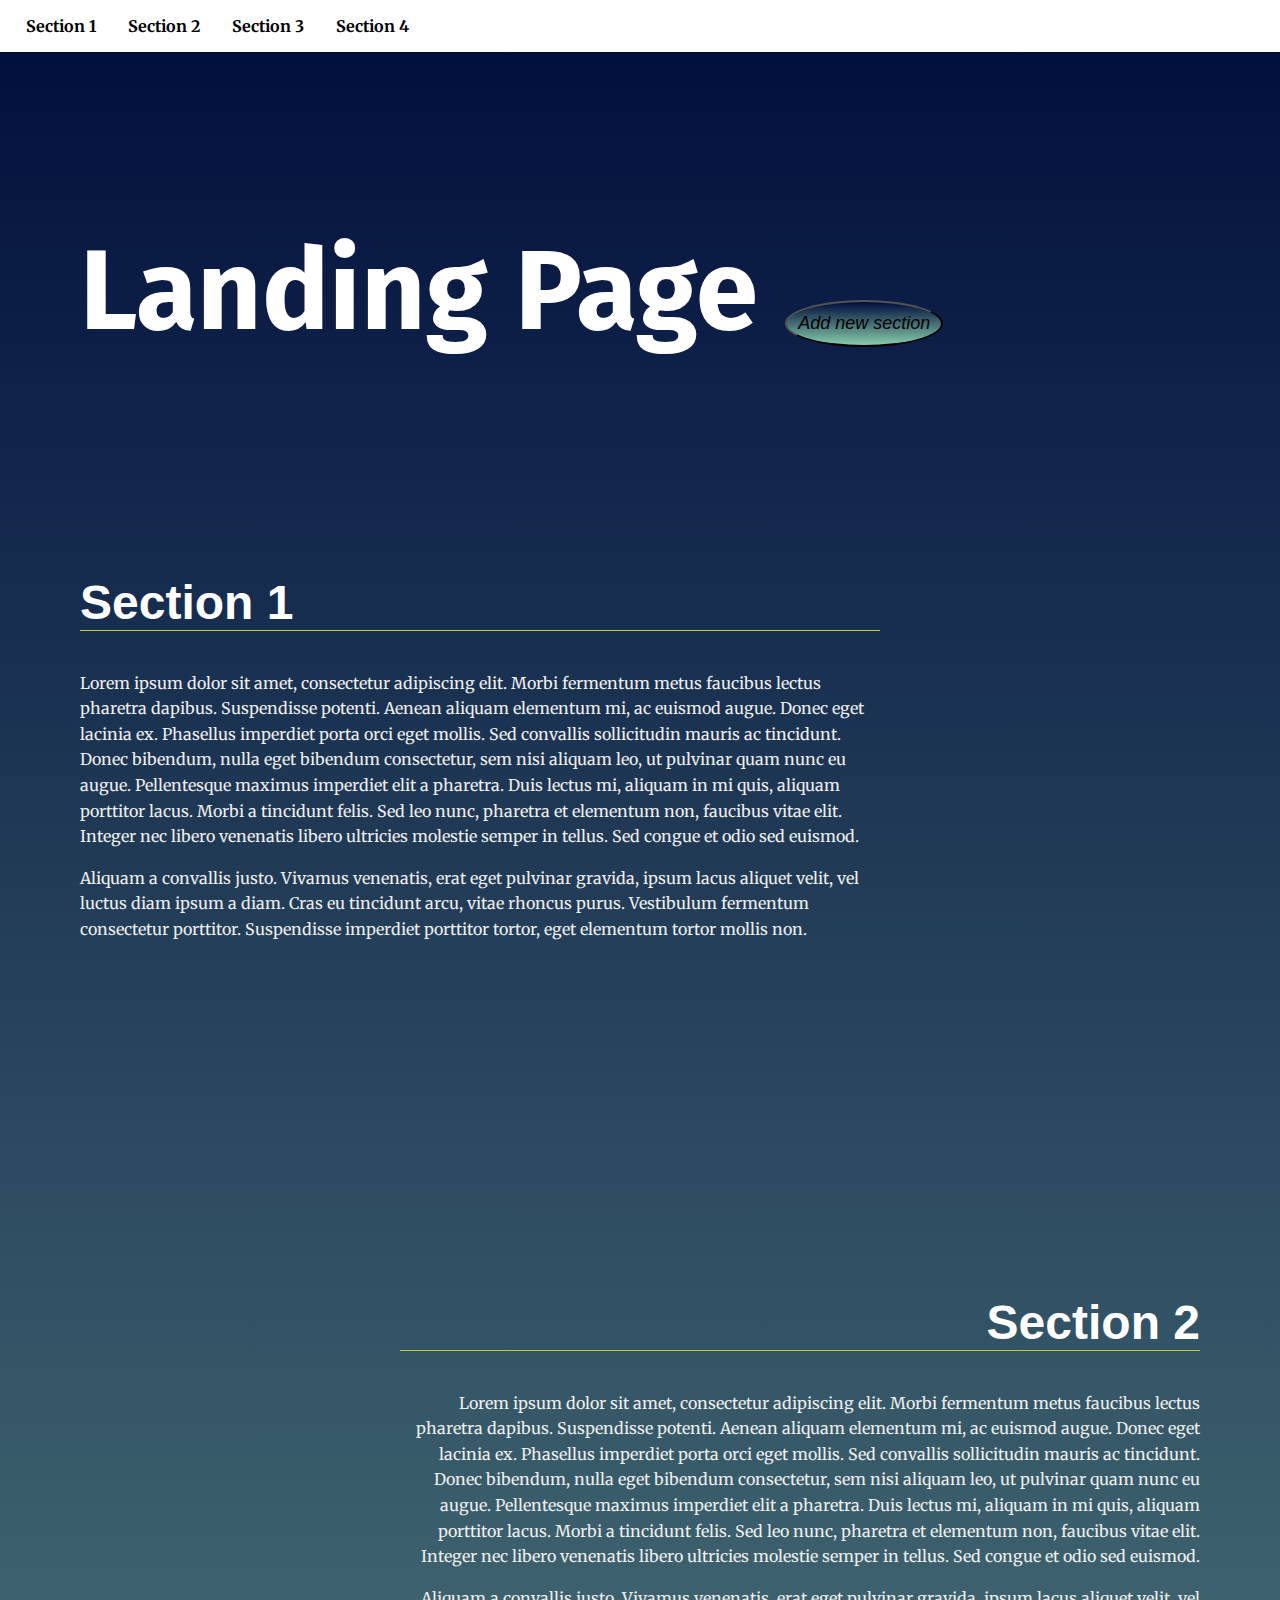
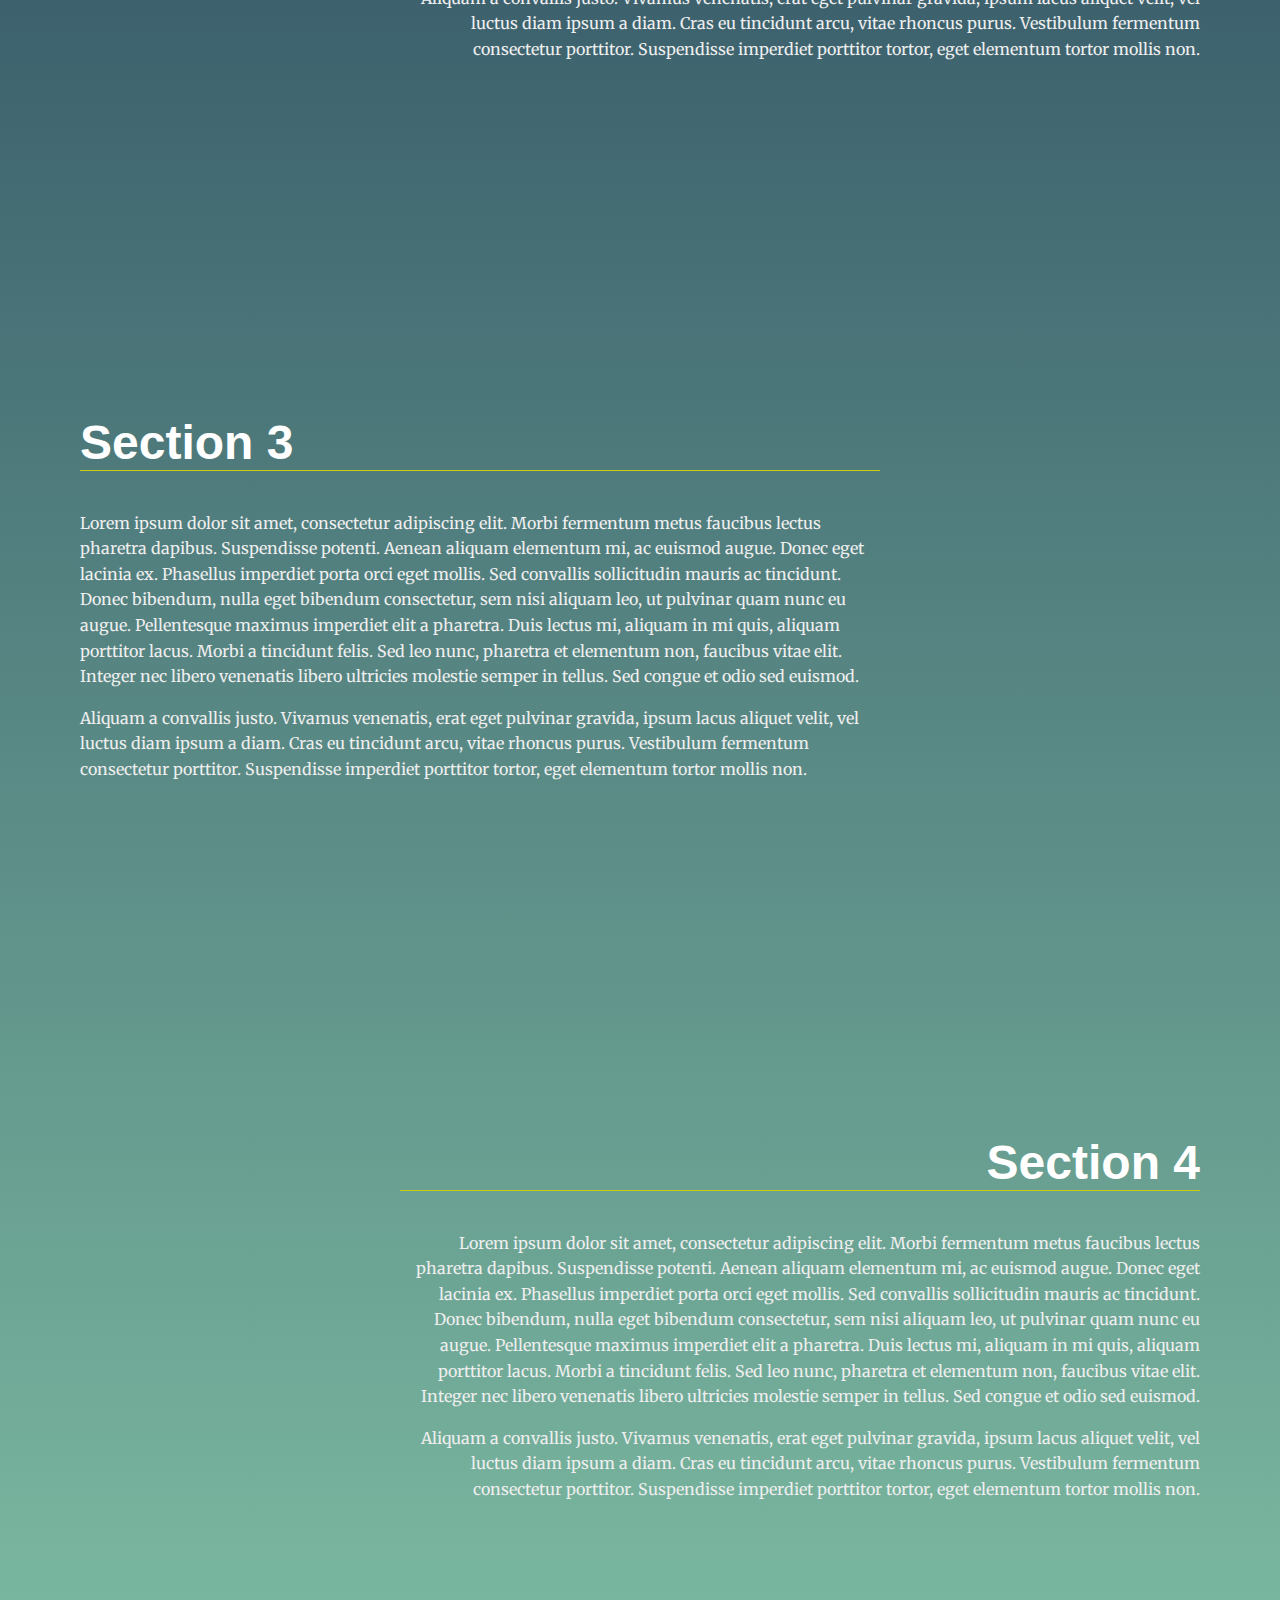
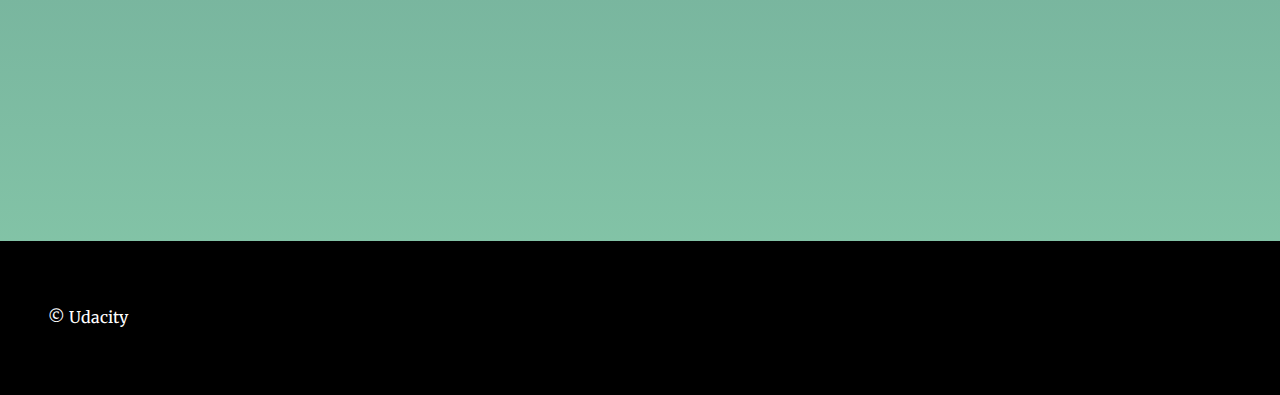
<file: landing-page/index.html>
<!DOCTYPE html>
<html lang="en">
<head>
  <meta charset="UTF-8">
  <meta name="viewport" content="width=device-width, initial-scale=1.0">
  <meta http-equiv="X-UA-Compatible" content="ie=edge">
  <title>Manipulating the DOM</title>
  <!-- Load Google Fonts -->
  <link href="https://fonts.googleapis.com/css?family=Fira+Sans:900|Merriweather&display=swap" rel="stylesheet">  <!-- Load Styles -->
  <link href="css/styles.css" rel="stylesheet">
</head>
<body>
  <!-- HTML Follows BEM naming conventions 
  IDs are only used for sections to connect menu achors to sections -->
  <header class="page__header">
    <nav class="navbar__menu">
      <!-- Navigation starts as empty UL that will be populated with JS -->
      <ul id="navbar__list"></ul>
    </nav>
  </header>
  <main id='try'>
    <header class="main__hero" id="topOfPage">
      <h1>Landing Page 
        <!-- button to add new sections on click-->
        <button class="btn" onclick="AddContent()"> Add new section</button>
      </h1>
    </header>
    <!-- Each Section has an ID (used for the anchor) and 
    a data attribute that will populate the li node.
    Adding more sections will automatically populate nav.
    The first section is set to active class by default -->

  </main>
  <button class="btn" id="goUp">&uarr;</button>
  <footer class="page__footer">
    <p>&copy Udacity</p>
  </footer>
  <script src="js/app.js"></script>
</body>
</html>
</file>
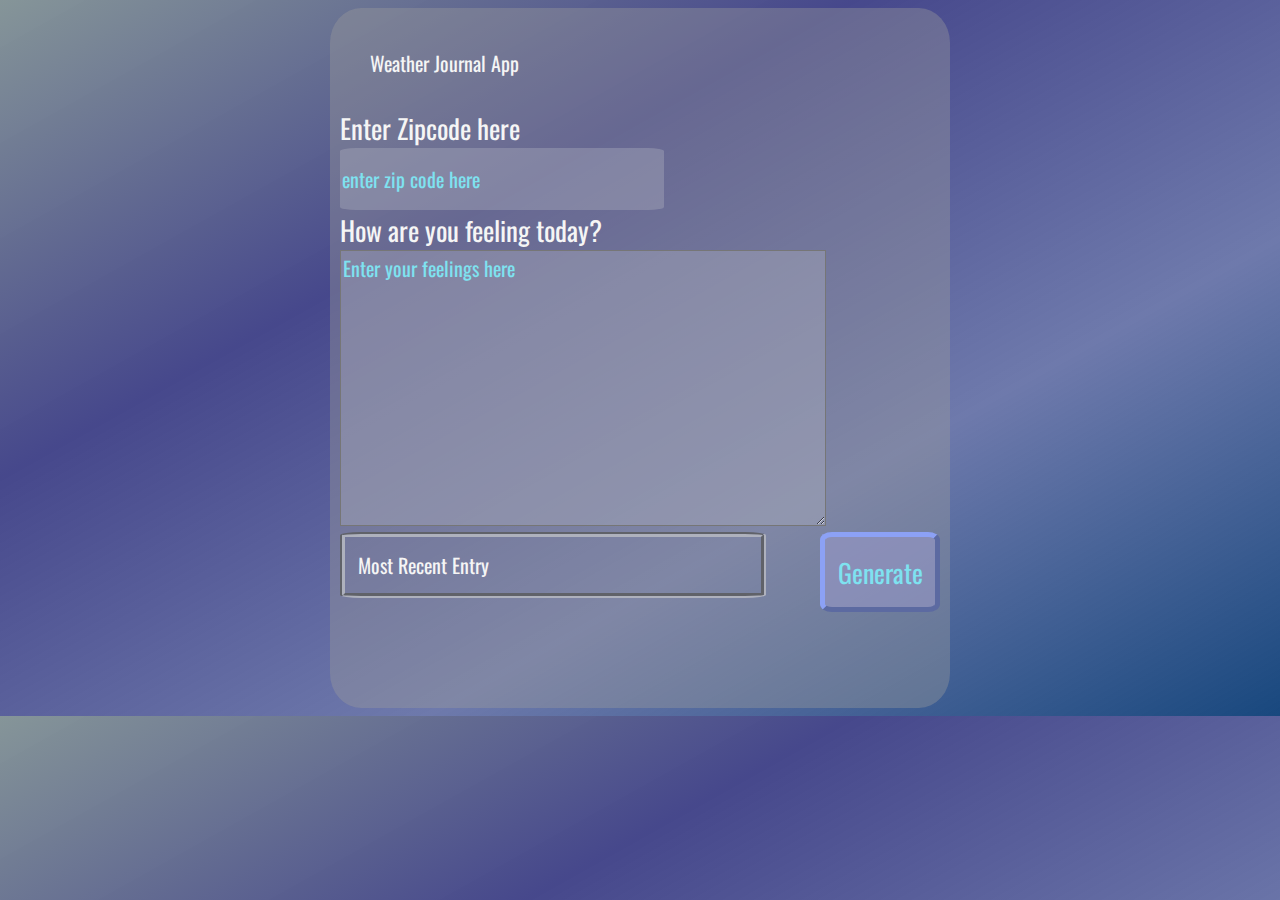
<file: weather-journal-app/website/index.html>
<!DOCTYPE html>
<html>
<head>
<meta charset="UTF-8">
<title>Weather Journal</title>
<link href="https://fonts.googleapis.com/css?family=Oswald:400,600,700|Ranga:400,700&display=swap" rel="stylesheet">
<link rel="stylesheet" href="style.css">
</head>
 <body>
<div id = "app">
  <div class ="holder headline">
    Weather Journal App
  </div>
  <div class ="holder zip">
    <label for="zip">Enter Zipcode here</label>
    <input type="text" id="zip" placeholder="enter zip code here">
  </div>
  <div class ="holder feel">
    <label for="feelings">How are you feeling today?</label>
    <textarea class= "myInput" id="feelings" placeholder="Enter your feelings here" rows="9" cols="50"></textarea>
    <br>
    <button id="generate" type = "submit" onclick="generate()"> Generate </button>
  </div>
  <div class ="holder entry">
    <div class = "title">Most Recent Entry</div>
   <div id = "entryHolder">
    <div id = "date"></div> 
   <div id = "temp"></div>
   <div id = "content"></div>
  </div>
  </div>

  </div>
<script src="app.js" type="text/javascript"></script>

</body>
</html>
</file>
<file: weather-journal-app/website/style.css>
body{
    background-image:linear-gradient(to bottom right,rgba(108, 127, 131, 0.829),rgba(37, 39, 119, 0.849) ,rgba(27, 45, 124, 0.637),rgba(8, 59, 117, 0.932));
    font-family: -apple-system, BlinkMacSystemFont, sans-serif;
    justify-content: center;
}

#app{

    width: 600px;
    height: 680px;
    margin: 0 auto;
    padding: 10px;
    background-color: rgba(156, 156, 156, 0.384);
    border-radius: 5%;
    color: whitesmoke;
    justify-content: center;
    font-size: 20px;
    font-family: 'Oswald', sans-serif;
}

.holder{
    border-radius: 5%;
}

.entry{
    width: 400px;
    height: fit-content;
    padding: 8px;
    border-color: rgb(174, 177, 189);
    border-style: groove;
    border-width: 5px;
    color: #1bd1e9;
}


.headline {
padding: 5%;

}
.title{
    padding: 5px;
    color: whitesmoke;
    width: fit-content;
    border-radius: 10%;
}

/*  Basic Styling To Override Default For Basic HTML Elements */
label{
    display:block;
    font-size: 27px;
}

input{
    display:block;
    height: 60px;
    width: 320px;
    background:#abaebd65;
    border-radius: 5%;
    color: #7ee2f0;
    font-size: 20px;
    font-family: 'Oswald', sans-serif;
    border: none;
}

button{
    width: 120px;
    height: 80px;
    border-radius: 10%;
    float: right;
    background:#9999c98f;
    color: #7ee2f0;
    font-size: 26px;
    font-family: 'Oswald', sans-serif;
    border-color: rgb(140, 161, 245);
    border-width: 5px;
    box-shadow: inset;
    cursor: pointer;
  
}

h1{
    font-size: 36px;
}

textarea{
    background:#abaebd65;
    color: #7ee2f0;
    font-size: 20px;
    font-family: 'Oswald', sans-serif;
}
/* Reset style for HTML element on active to have no border*/
input:focus,
select:focus,
textarea:focus,
button:focus {
    outline: none;
}
/* Style for Placeholder Text*/
::placeholder { /* Firefox, Chrome, Opera */ 
    color: #7ee2f0; 
    font-family: 'Oswald', sans-serif;

} 
  
:-ms-input-placeholder { /* Internet Explorer 10-11 */ 
    color: #7ee2f0;
    font-family: 'Oswald', sans-serif;

} 
  
::-ms-input-placeholder { /* Microsoft Edge */ 
    color: #7ee2f0;
    font-family: 'Oswald', sans-serif;

}
</file>
<file: landing-page/css/styles.css>
/*
 *
 * CSS written based on SMACSS architecture.
 * To learn more, visit: http://smacss.com/
 * 
 * For simplicity, no reset or normalize is added. 
 * To learn more, visit: https://css-tricks.com/reboot-resets-reasoning/
 *
*/


/* ---- Base Rules ---- */
body {
    background: rgb(136,203,171);
    background: linear-gradient(0deg, rgba(136,203,171,1) 0%, rgba(0,13,60,1) 100%);
    margin: 0;
    font-family: 'Merriweather', serif;
    color: #fff;
}


/* Typeography General*/
h1 {
    font-family: 'Fira Sans', sans-serif;
    font-size: 3em;
    margin: 2em 1rem;
}

@media only screen and (min-width: 35em){
    h1 {
        font-size: 7em;
        margin: 2em 4rem 1em;
    }
}

h2 {
    border-bottom: 1px solid #cc1;
    font-family: 'Oxygen', Sans-Serif;
    font-size: 3em;
    color: #fff;
}

p {
    line-height: 1.6em;
    color: #eee;
}
/*to make smooth scrolling when choosing any section from nav-bar*/
html{
    scroll-behavior: smooth;
}


/* button format*/
.btn{
    background-image: linear-gradient(0deg, rgba(136,203,171,1) 0%, rgba(0,13,60,1) 100%);
    border-radius: 60%;
    padding: 1%;
    width: fit-content;
    height: fit-content;
    font-size: large;
    font-style: italic;
    
}
.btn:hover{
    background-image: none;
    background-color: rgb(27, 47, 119) ;
}

#goUp{
    display: none;
    float: right;
    padding: 8px;
    font-size:30px;
    font-weight: bolder;
    bottom: 10%;
    left: 90%;
    position: fixed;
}

/* ---- Layout Rules ---- */
main {
    margin: 10vh 1em 10vh;
}

.main-hero {
    min-height: 40vh;
    padding-top: 3em;
}

section {
    position: relative;
    min-height: 80vh;
}


/* ---- Module Rules ---- */

/* Navigation Styles*/
.navbar__menu ul {
    padding: 5px;
    margin: 5px;
    color: #000;
    text-align: right;
    display: inline;
}

.navbar__menu li {
    display: inline-block;
}

.navbar__menu .menu__link {
    display: block;
    padding: 1em;
    font-weight: bold;
    text-decoration: none;
    color: #000;
   
}
/*use @media to solve problem of sticky hover on touch screens*/
@media (hover: hover) {
    .navbar__menu .menu__link:hover {
        background: #333;
        color: #fff;
        transition: ease 0.3s all;
    }
}

/*add active state to current link*/
.active-link{
    background: rgb(101, 103, 223); ;
}


/* Header Styles */
.page__header {
    background: #fff;
    position: fixed;
    top: 0;
    width: 100%;
    z-index: 5;
}

/* Footer Styles */
.page__footer {
    background: #000;
    padding: 3em;
    color: #fff;
}

.page__footer p{
    color: #fff;
}


/* ---- Theme Rules ---- */
/* Landing Container Styles */
.landing__container {
    padding: 1em;
    text-align: left;
}

@media only screen and (min-width: 35em){
    .landing__container {
        max-width: 50em;
        padding: 4em;
    }
}

section:nth-of-type(even) .landing__container {
    margin-right: 0;
    margin-left: auto;
    text-align: right; 
}

/* Background Circles */
/* Note that background circles are created with psuedo elements before and after */
/* Circles appear to be random do to use of :nth-of-type psuedo class */
section:nth-of-type(odd) .landing__container::before {
    content: '';
    background: rgba(255, 255, 255, 0.187);
    position: absolute;
    z-index: -5;
    width: 20vh;
    height: 20vh;
    border-radius: 50%;
    opacity: 0;
    transition: ease 0.5s all;
}

section:nth-of-type(even) .landing__container::before {
    content: '';
    background: rgb(255,255,255);
    background: linear-gradient(0deg, rgba(255,255,255,.1) 0%, rgba(255,255,255,.2) 100%);
    position: absolute;
    top: 3em;
    right: 3em;
    z-index: -5;
    width: 10vh;
    height: 10vh;
    border-radius: 50%;
    opacity: 0;
    transition: ease 0.5s all;
}

section:nth-of-type(3n) .landing__container::after {
    content: '';
    background: rgb(255,255,255);
    background: linear-gradient(0deg, rgba(255,255,255,.1) 0%, rgba(255,255,255,.2) 100%);
    position: absolute;
    right: 0;
    bottom: 0;
    z-index: -5;
    width: 10vh;
    height: 10vh;
    border-radius: 50%;
    opacity: 0;
    transition: ease 0.5s all;
}

section:nth-of-type(3n + 1) .landing__container::after {
    content: '';
    background: rgb(255,255,255);
    background: linear-gradient(0deg, rgba(255,255,255,.1) 0%, rgba(255,255,255,.2) 100%);
    position: absolute;
    right: 20vw;
    bottom: -5em;
    z-index: -5;
    width: 15vh;
    height: 15vh;
    border-radius: 50%;
    opacity: 0;
    transition: ease 0.5s all;
}


/* ---- Theme State Rules ---- */
/* Section Active Styles */
/* Note: your-active-class class is applied through javascript. You should update the class here and in the index.html to what you set in your javascript file.  */
section.active-state {
    background: rgb(0, 0, 0);
    background: linear-gradient(0deg, rgba(56, 47, 184, 0.5) 50%, rgba(29, 101, 160, 0.582) 100%);
}

section.active-state .landing__container::before {
    opacity: 1;
    animation: rotate 4s linear 0s infinite forwards;
}

section.active-state .landing__container::after {
    opacity: 1;
    animation: rotate 5s linear 0s infinite forwards reverse;
}

/* Section Active Styles Keyframe Animations */
@keyframes rotate {
	from {
		transform: rotate(0deg)
		           translate(-1em)
		           rotate(0deg);
	}
	to {
		transform: rotate(360deg)
		           translate(-1em) 
		           rotate(-360deg);
	}
}
</file>
